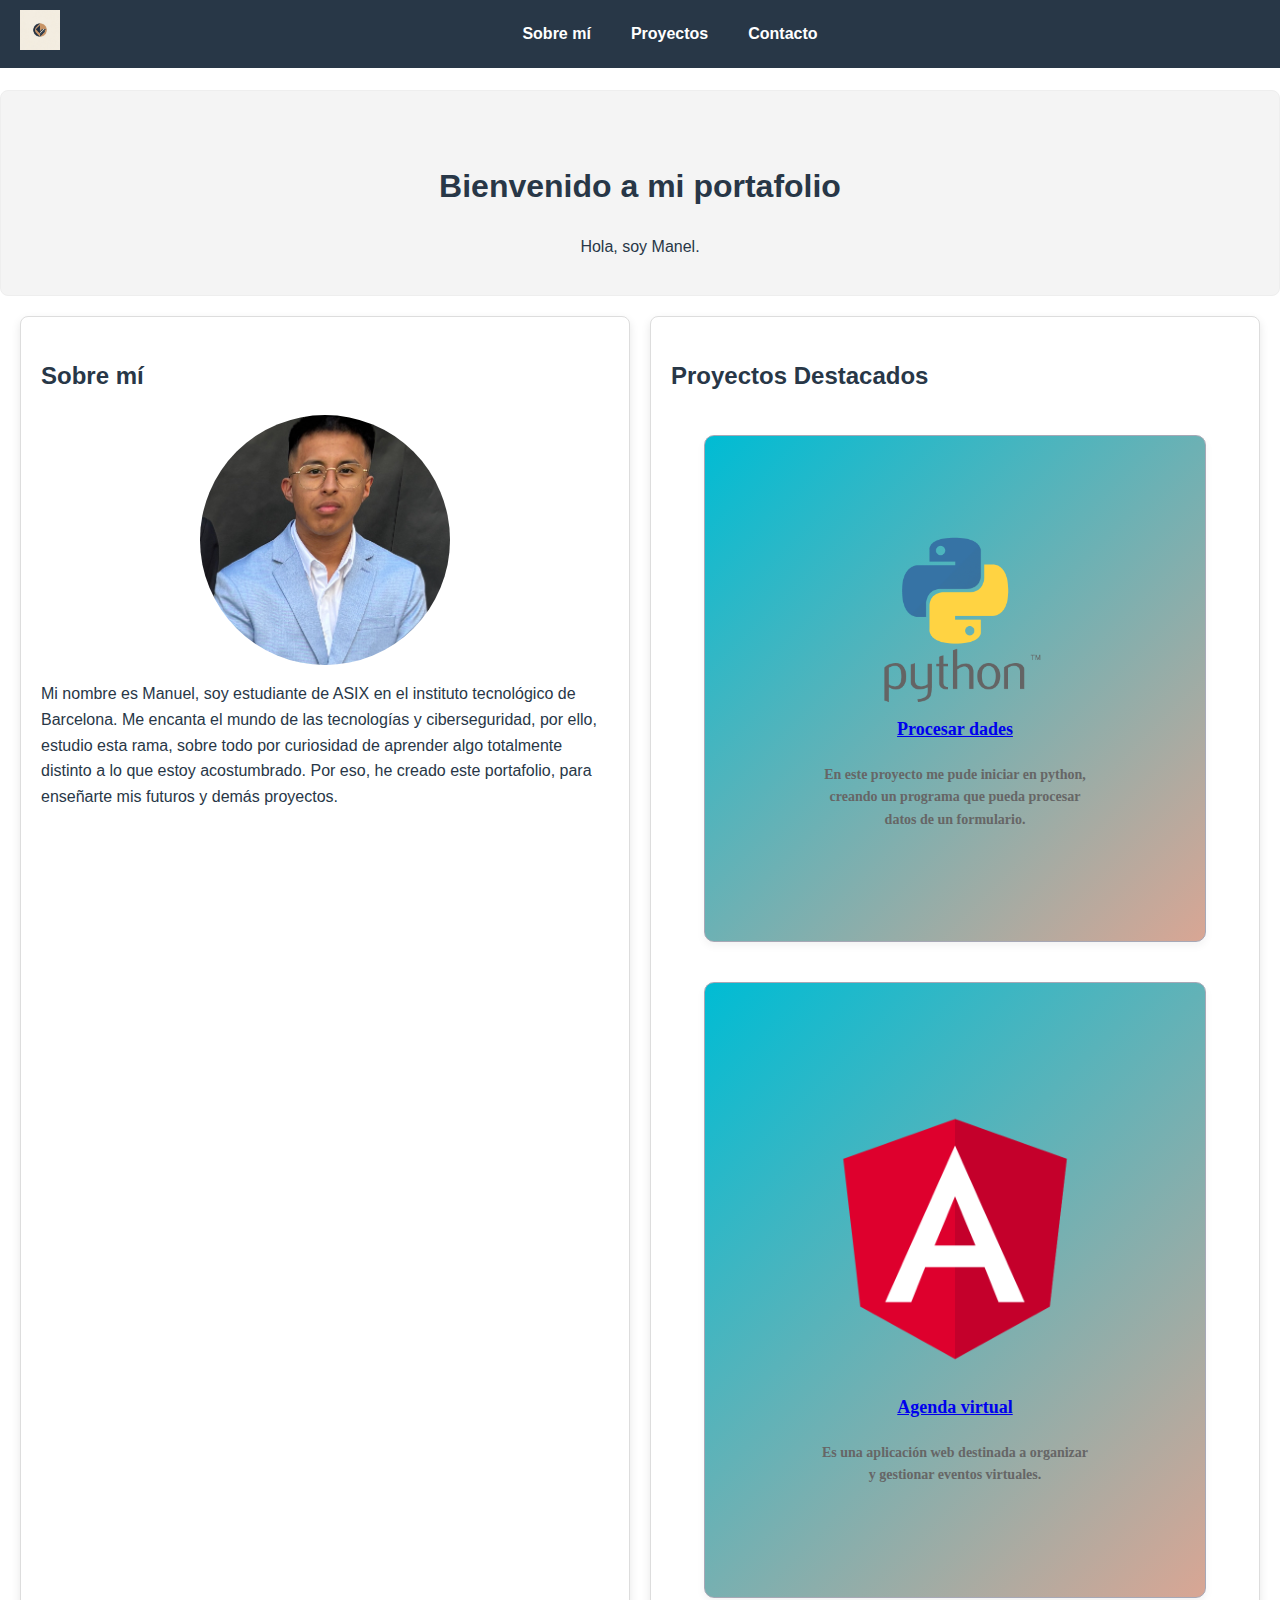
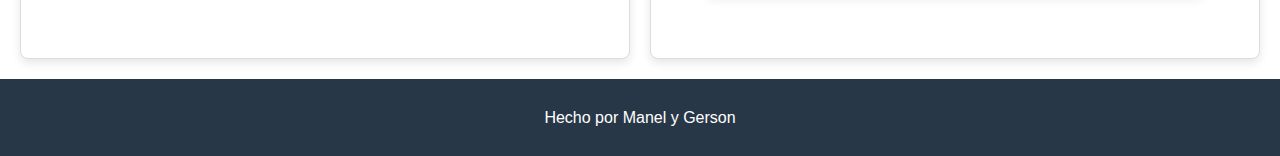
<file: index.html>
<!DOCTYPE html>
<html lang="es">
<head>
    <meta charset="UTF-8">
    <meta name="viewport" content="width=device-width, initial-scale=1.0">
    <title>Mi Portafolio</title>
    <link rel="stylesheet" href="style.css">
</head>
<body class="index">
<header class="navbar">
    <nav class="menu">
        <div class="nav-container">
            <a href="index.html">
                <img src="logopropio.jpg" alt="Logo" id="logo">
            </a>
            <ul class="nav-list">
                <li><a href="index.html">Sobre mí</a></li>
                <li><a href="proyectos.html">Proyectos</a></li>
                <li><a href="contacto.html">Contacto</a></li>
            </ul>
        </div>
    </nav>
</header>

<section id="presentacion" class="section">
    <h1>Bienvenido a mi portafolio</h1>
    <p>Hola, soy Manel.</p>
</section>

<section id="contenido">
    <div class="bloque">
        <h2>Sobre mí</h2>
        <div class="foto-cv">
            <img src="fotomia.jpg" alt="Foto de Manel">
        </div>
        <p>Mi nombre es Manuel, soy estudiante de ASIX en el instituto tecnológico de Barcelona. Me encanta el mundo de las tecnologías y ciberseguridad, por ello, estudio esta rama, sobre todo por curiosidad de aprender algo totalmente distinto a lo que estoy acostumbrado. Por eso, he creado este portafolio, para enseñarte mis futuros y demás proyectos.</p>
    </div>
    <div class="bloque">
        <h2>Proyectos Destacados</h2>
        <div class="proyectos">
            <div class="proyecto">
                <img src="pythonlogo.png" alt="Imagen del Proyecto 1">
                <h3><a href="proyecto1.html">Procesar dades</a></h3>
                <p>En este proyecto me pude iniciar en python, creando un programa que pueda procesar datos de un formulario.</p>
            </div>
            <div class="proyecto">
                <img src="angularlogo.png" alt="Imagen del Proyecto 2">
                <h3><a href="proyecto2.html">Agenda virtual</a></h3>
                <p>Es una aplicación web destinada a organizar y gestionar eventos virtuales.</p>
            </div>
        </div>
    </div>
</section>

<footer>
    <p>Hecho por Manel y Gerson</p>
</footer>

<script src="script.js"></script>
</body>
</html>
</file>
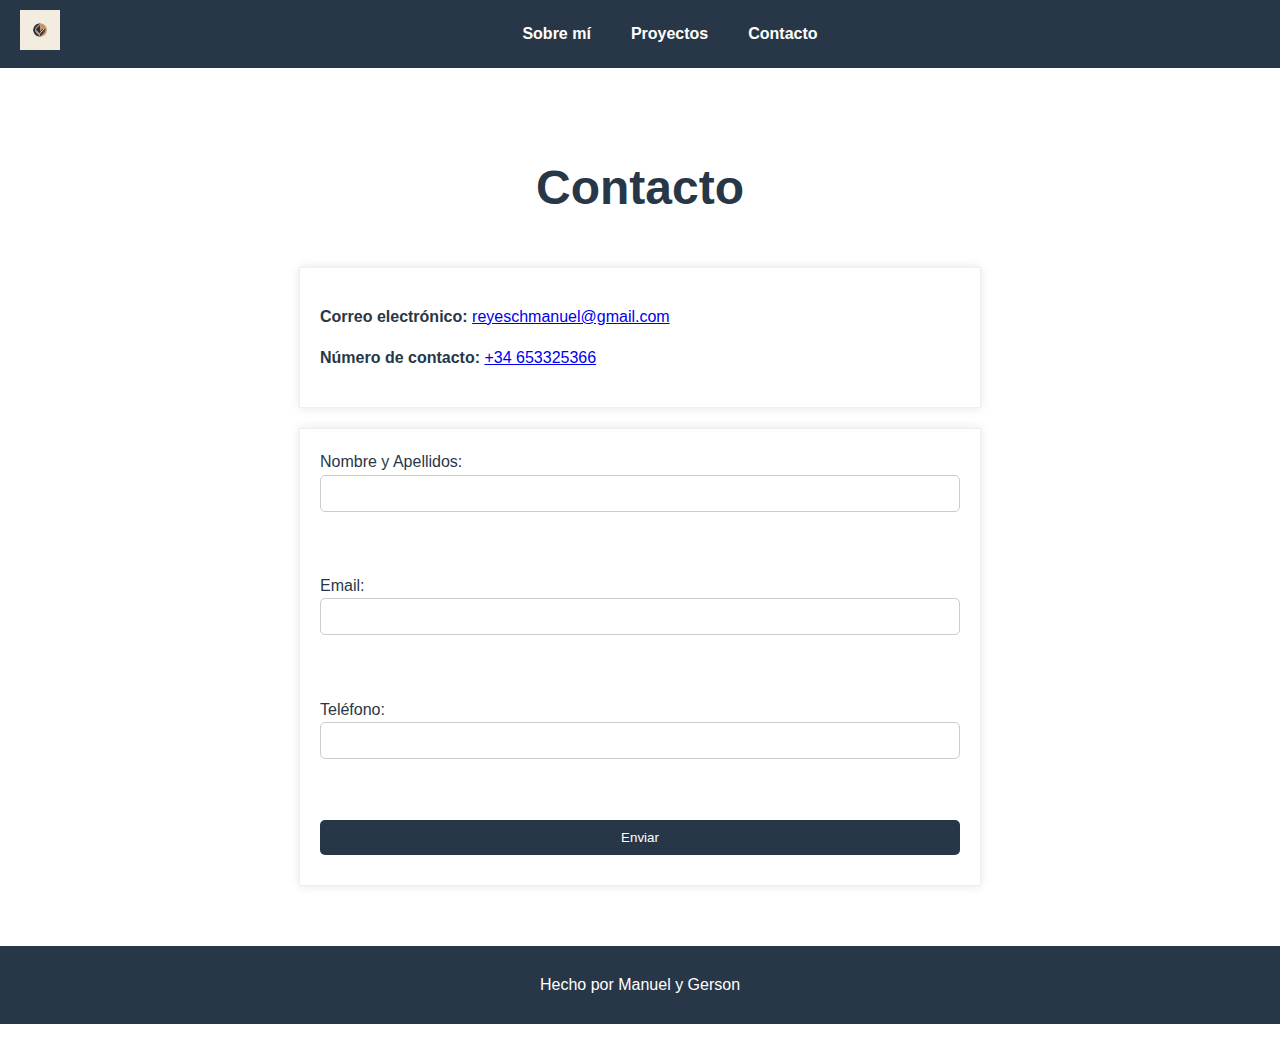
<file: contacto.html>
<!DOCTYPE html>
<html lang="es">
<head>
    <meta charset="UTF-8">
    <meta name="viewport" content="width=device-width, initial-scale=1.0">
    <title>Contacto - Mi Portafolio</title>
    <link rel="stylesheet" href="style.css">
</head>
<body>
    <header class="navbar">
        <nav class="menu">
            <div class="nav-container">
                <a href="index.html">
                    <img src="logopropio.jpg" alt="Logo" id="logo">
                </a>
                <ul class="nav-list">
                    <li><a href="index.html">Sobre mí</a></li>
                    <li><a href="proyectos.html">Proyectos</a></li>
                    <li><a href="contacto.html">Contacto</a></li>
                </ul>
            </div>
        </nav>
    </header>

    <section id="contacto">
        <h1>Contacto</h1>
        <div class="container">
            <div class="contact-info">
                <p><strong>Correo electrónico:</strong> <a href="mailto:reyeschmanuel@gmail.com">reyeschmanuel@gmail.com</a></p>
                <p><strong>Número de contacto:</strong> <a href="tel:+1234567890">+34 653325366</a></p>
            </div>

            <form id="contactForm" method="post">
                <label for="nombre">Nombre y Apellidos:</label><br>
                <input type="text" id="nombre" name="nombre" required><br><br>
                <span id="nombreError" style="color: red;"></span><br>

                <label for="email">Email:</label><br>
                <input type="email" id="email" name="email" required><br><br>
                <span id="emailError" style="color: red;"></span><br>

                <label for="telefono">Teléfono:</label><br>
                <input type="tel" id="telefono" name="telefono" required><br><br>
                <span id="telefonoError" style="color: red;"></span><br>

                <input type="submit" value="Enviar">
            </form>
        </div>
    </section>

    <footer>
        <p>Hecho por Manuel y Gerson</p>
    </footer>

<script>
document.addEventListener("DOMContentLoaded", function() {
    const nav = document.querySelector("nav");

    setTimeout(() => {
        nav.classList.add("active");
    }, 500);

    document.querySelectorAll('a[href^="#"]').forEach(anchor => {
        anchor.addEventListener('click', function(e) {
            e.preventDefault();
            document.querySelector(this.getAttribute('href')).scrollIntoView({
                behavior: 'smooth'
            });
        });
    });

    const fadeElements = document.querySelectorAll('.proyecto-individual-section, .proyecto-individual-titulo, .proyecto-individual-descripcion, .proyecto-individual-imagen-funcionalidades');

    fadeElements.forEach(el => {
        el.style.opacity = 0;
        el.style.transform = 'translateY(20px)';
    });

    window.addEventListener('scroll', () => {
        fadeElements.forEach(el => {
            const rect = el.getBoundingClientRect();
            if (rect.top < window.innerHeight - 100) {
                el.style.transition = 'opacity 0.6s ease-out, transform 0.6s ease-out';
                el.style.opacity = 1;
                el.style.transform = 'translateY(0)';
            }
        });
    });

    const projectImage = document.querySelector('.proyecto-individual-imagen');
    const modal = document.createElement('div');
    modal.classList.add('modal');
    const modalImage = document.createElement('img');
    modal.appendChild(modalImage);
    document.body.appendChild(modal);

    projectImage.addEventListener('click', () => {
        modalImage.src = projectImage.src;
        modal.style.display = 'flex';
    });

    modal.addEventListener('click', () => {
        modal.style.display = 'none';
    });
});
</script>

<script src="script.js"></script>
</body>
</html>
</file>
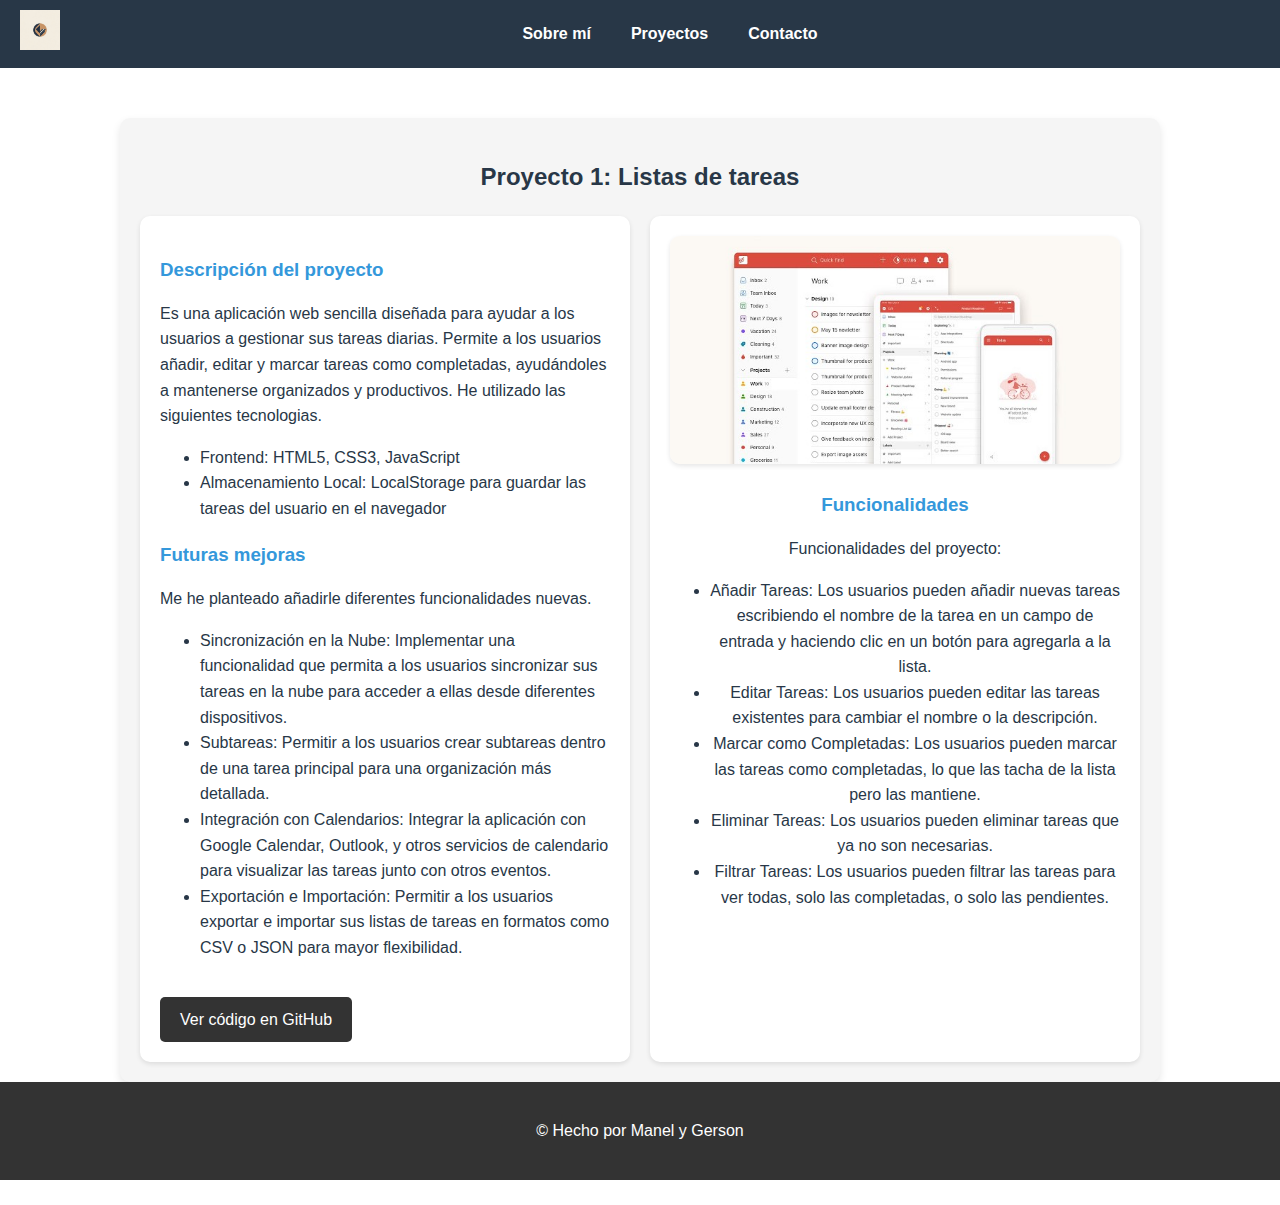
<file: proyecto1.html>
<!DOCTYPE html>
<html lang="es">
<head>
    <meta charset="UTF-8">
    <meta name="viewport" content="width=device-width, initial-scale=1.0">
    <meta name="description" content="Portafolio personal de Manel y Gerson con proyectos y contacto">
    <meta name="author" content="Manel y Gerson">
    <title>Proyecto 1 - Mi Portafolio</title>

    <!-- Enlazar el archivo CSS general -->
    <link rel="stylesheet" href="style.css">

    <!-- Enlazar el archivo CSS específico para la página del proyecto -->
    <link rel="stylesheet" href="proyecto.css">
</head>
<body>
<header class="navbar">
    <nav class="menu">
        <div class="nav-container">
            <a href="index.html">
                <img src="logopropio.jpg" alt="Logo" id="logo">
            </a>
            <ul class="nav-list">
                <li><a href="index.html">Sobre mí</a></li>
                <li><a href="proyectos.html">Proyectos</a></li>
                <li><a href="contacto.html">Contacto</a></li>
            </ul>
        </div>
    </nav>
</header>

<section class="proyecto-individual">
    <div class="container">
        <h2>Proyecto 1: Listas de tareas</h2>

        <div class="proyecto-contenido">
            <div class="descripcion">
                <h3>Descripción del proyecto</h3>
                <p> Es una aplicación web sencilla diseñada para ayudar a los usuarios a gestionar sus tareas diarias. Permite a los usuarios añadir, editar y marcar tareas como completadas, ayudándoles a mantenerse organizados y productivos. He utilizado las siguientes tecnologias.</p>
                <ul>
                    <li>Frontend: HTML5, CSS3, JavaScript</li>
                    <li>Almacenamiento Local: LocalStorage para guardar las tareas del usuario en el navegador</li>
                </ul>

                <h3>Futuras mejoras</h3>
                <p>Me he planteado añadirle diferentes funcionalidades nuevas.</p>
                <ul>
                    <li>Sincronización en la Nube: Implementar una funcionalidad que permita a los usuarios sincronizar sus tareas en la nube para acceder a ellas desde diferentes dispositivos.</li>
                    <li>Subtareas: Permitir a los usuarios crear subtareas dentro de una tarea principal para una organización más detallada.</li>
                    <li>Integración con Calendarios: Integrar la aplicación con Google Calendar, Outlook, y otros servicios de calendario para visualizar las tareas junto con otros eventos.</li>
                    <li>Exportación e Importación: Permitir a los usuarios exportar e importar sus listas de tareas en formatos como CSV o JSON para mayor flexibilidad.</li>
                </ul>
                <a href="https://github.com" target="_blank">Ver código en GitHub</a>
            </div>

            <div class="imagen-funcionalidades">
                <img src="lista.jpg" alt="Imagen principal del Proyecto 1">
                <h3>Funcionalidades</h3>
                <p>Funcionalidades del proyecto:</p>
                <ul>
                    <li>Añadir Tareas: Los usuarios pueden añadir nuevas tareas escribiendo el nombre de la tarea en un campo de entrada y haciendo clic en un botón para agregarla a la lista.</li>
                    <li>Editar Tareas: Los usuarios pueden editar las tareas existentes para cambiar el nombre o la descripción.</li>
                    <li>Marcar como Completadas: Los usuarios pueden marcar las tareas como completadas, lo que las tacha de la lista pero las mantiene.</li>
                    <li>Eliminar Tareas: Los usuarios pueden eliminar tareas que ya no son necesarias.</li>
                    <li>Filtrar Tareas: Los usuarios pueden filtrar las tareas para ver todas, solo las completadas, o solo las pendientes.</li>
                </ul>
            </div>
        </div>
    </div>
</section>

<footer>
    <p>© Hecho por Manel y Gerson</p>
</footer>

<script>
    document.addEventListener("DOMContentLoaded", function() {
    const nav = document.querySelector("nav");

    // Añadir la clase 'active' al menú de navegación cuando se carga la página
    setTimeout(() => {
        nav.classList.add("active");
    }, 500); // Ajusta el retraso según sea necesario
});
</script>

<script src="script.js"></script>
<script src="proyecto.js"></script>
</body>
</html>
</file>
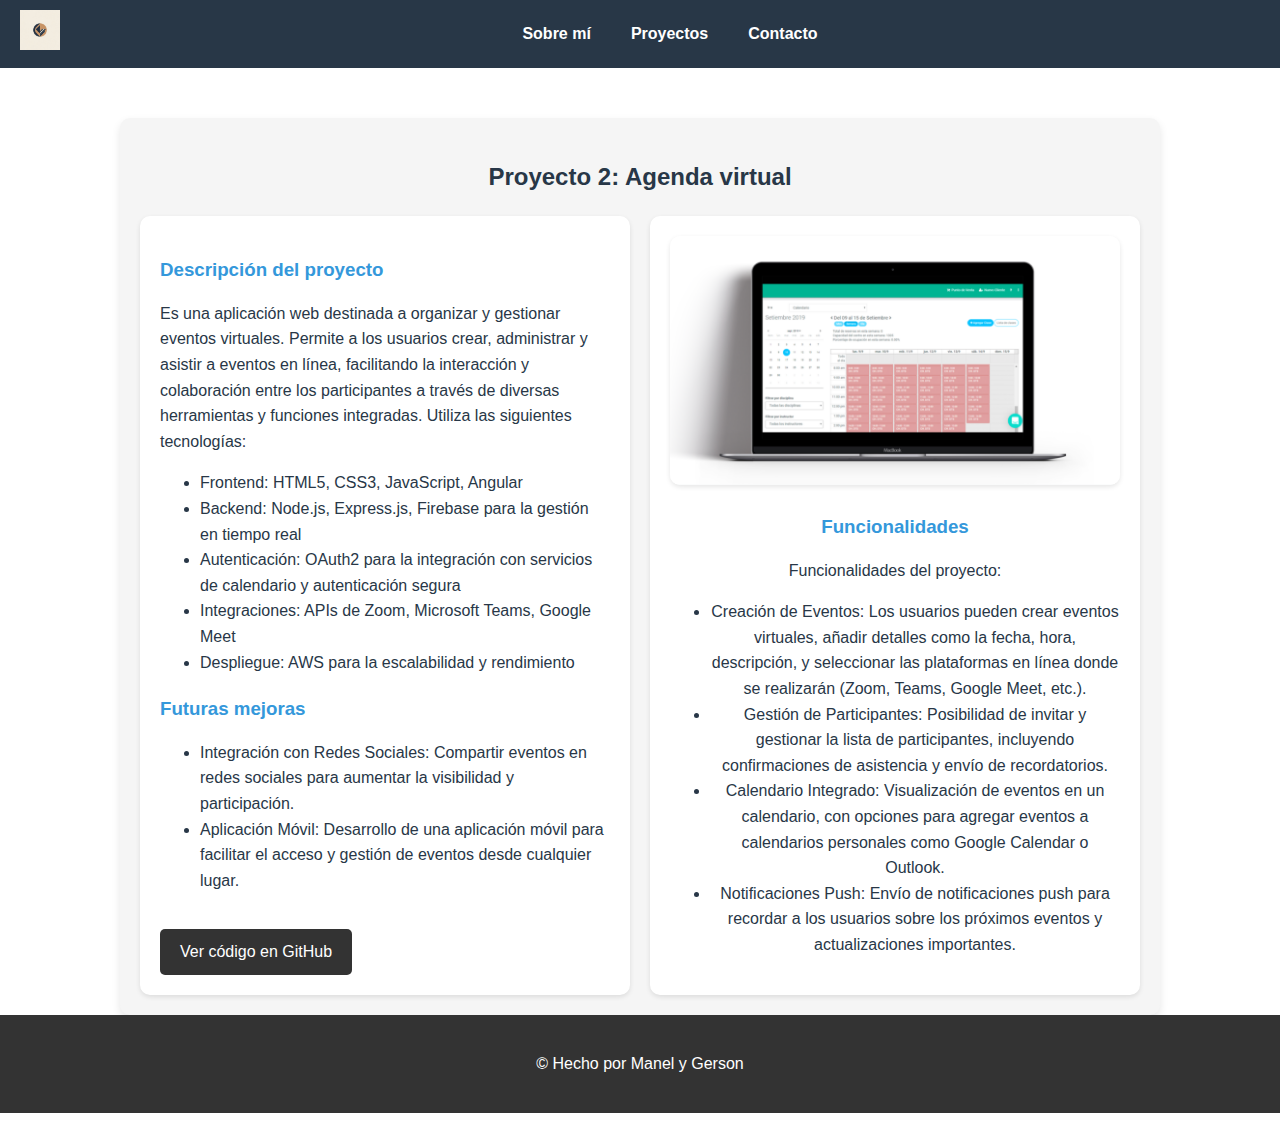
<file: proyecto2.html>
<!DOCTYPE html>
<html lang="es">
<head>
    <meta charset="UTF-8">
    <meta name="viewport" content="width=device-width, initial-scale=1.0">
    <meta name="description" content="Portafolio personal de Manel y Gerson con proyectos y contacto">
    <meta name="author" content="Manel y Gerson">
    <title>Proyecto 2 - Mi Portafolio</title>

    <!-- Enlazar el archivo CSS general -->
    <link rel="stylesheet" href="style.css">

    <!-- Enlazar el archivo CSS específico para la página del proyecto -->
    <link rel="stylesheet" href="proyecto.css">
</head>
<body>
<header class="navbar">
    <nav class="menu">
        <div class="nav-container">
            <a href="index.html">
                <img src="logopropio.jpg" alt="Logo" id="logo">
            </a>
            <ul class="nav-list">
                <li><a href="index.html">Sobre mí</a></li>
                <li><a href="proyectos.html">Proyectos</a></li>
                <li><a href="contacto.html">Contacto</a></li>
            </ul>
        </div>
    </nav>
</header>

<section class="proyecto-individual">
    <div class="container">
        <h2>Proyecto 2: Agenda virtual</h2>

        <div class="proyecto-contenido">
            <div class="descripcion">
                <h3>Descripción del proyecto</h3>
                <p>Es una aplicación web destinada a organizar y gestionar eventos virtuales. Permite a los usuarios crear, administrar y asistir a eventos en línea, facilitando la interacción y colaboración entre los participantes a través de diversas herramientas y funciones integradas. Utiliza las siguientes tecnologías:</p>
                <ul>
                    <li>Frontend: HTML5, CSS3, JavaScript, Angular</li>
                    <li>Backend: Node.js, Express.js, Firebase para la gestión en tiempo real</li>
                    <li>Autenticación: OAuth2 para la integración con servicios de calendario y autenticación segura</li>
                    <li>Integraciones: APIs de Zoom, Microsoft Teams, Google Meet</li>
                    <li>Despliegue: AWS para la escalabilidad y rendimiento</li>
                </ul>

                <h3>Futuras mejoras</h3>
                <ul>
                    <li>Integración con Redes Sociales: Compartir eventos en redes sociales para aumentar la visibilidad y participación.</li>
                    <li>Aplicación Móvil: Desarrollo de una aplicación móvil para facilitar el acceso y gestión de eventos desde cualquier lugar.</li>
                </ul>
                <a href="https://github.com" target="_blank">Ver código en GitHub</a>
            </div>

            <div class="imagen-funcionalidades">
                <img src="fotopc.png" alt="Imagen principal del Proyecto 2">
                <h3>Funcionalidades</h3>
                <p>Funcionalidades del proyecto:</p>
                <ul>
                    <li>Creación de Eventos: Los usuarios pueden crear eventos virtuales, añadir detalles como la fecha, hora, descripción, y seleccionar las plataformas en línea donde se realizarán (Zoom, Teams, Google Meet, etc.).</li>
                    <li>Gestión de Participantes: Posibilidad de invitar y gestionar la lista de participantes, incluyendo confirmaciones de asistencia y envío de recordatorios.</li>
                    <li>Calendario Integrado: Visualización de eventos en un calendario, con opciones para agregar eventos a calendarios personales como Google Calendar o Outlook.</li>
                    <li>Notificaciones Push: Envío de notificaciones push para recordar a los usuarios sobre los próximos eventos y actualizaciones importantes.</li>
                </ul>
            </div>
        </div>
    </div>
</section>

<footer>
    <p>© Hecho por Manel y Gerson</p>
</footer>

<script>
    document.addEventListener("DOMContentLoaded", function() {
    const nav = document.querySelector("nav");

    // Añadir la clase 'active' al menú de navegación cuando se carga la página
    setTimeout(() => {
        nav.classList.add("active");
    }, 500); // Ajusta el retraso según sea necesario
});
</script>

<script src="script.js"></script>
<script src="proyecto.js"></script>
</body>
</html>
</file>
<file: style.css>
/* Estilo index */
body {
    font-family: Arial, sans-serif;
    margin: 0;
    padding: 0;
    line-height: 1.6;
    margin-top: 30px;
    display: flex;
    flex-direction: column; /* Estructura el contenido en una columna */
    min-height: 100vh; /* Asegura que el body ocupe toda la altura de la ventana */
    background-color: #ffffff;
    color: #283747;
}

/* Estilo para el título principal en index */
.index h1 {
    margin-top: 50px; /* Baja el título principal */
}

/* Estilo general para la barra de navegación */
.navbar {
    position: fixed;
    top: 0;
    width: 100%;
    transition: top 0.3s;
    z-index: 1000;
}

/* Ajustes de la barra de navegación */
.nav-container {
    display: flex;
    align-items: center;
    justify-content: space-between;
    padding: 10px 20px;
    background-color: #283747; /* Azul oscuro */
}

#logo {
    height: 40px;
}

/* Ajustes para la lista de navegación */
.nav-list {
    display: flex;
    list-style: none;
    margin: 0;
    padding: 0;
    margin-left: auto; /* Alinear la lista al centro */
    margin-right: auto; /* Mantener la lista centrada */
}

.nav-list li {
    margin-left: 20px;
}

.nav-list a {
    text-decoration: none;
    color: #fff;
    font-weight: bold;
    padding: 5px 10px;
}

.nav-list a:hover {
    background-color: #575757;
    border-radius: 5px;
}

/* Secciones con animaciones en index */
.index .section {
    transition: transform 0.3s ease, box-shadow 0.3s ease;
    overflow: hidden;
    cursor: pointer;
    background-color: #ffffff;
    border: 1px solid #eeeeee;
    border-radius: 8px; /* Bordes ligeramente redondeados */
}

.index .section:hover {
    transform: scale(1.05);
    box-shadow: 0px 4px 20px rgba(0, 0, 0, 0.2);
}

/* Contenedor principal del contenido */
#contenido {
    display: flex;
    justify-content: space-between;
    gap: 20px;
    width: 100%;
    margin: 0 auto;
    padding: 20px;
    box-sizing: border-box;
}

/* Bloques de contenido en dos mitades */
#contenido .bloque {
    flex: 1;
    padding: 20px;
    border-radius: 8px;
    transition: transform 0.3s ease, box-shadow 0.3s ease;
    background: #fff;
    box-shadow: 0px 4px 10px rgba(0, 0, 0, 0.1);
    overflow: hidden;
}

/* Efecto de zoom al pasar el ratón */
#contenido .bloque:hover {
    transform: scale(1.05);
    box-shadow: 0px 8px 20px rgba(0, 0, 0, 0.2);
}

/* Ajustes de las imágenes dentro de los bloques */
#contenido .bloque img {
    width: 100%;
    height: auto;
    border-radius: 8px;
}

/* Contenedor de proyectos destacados */
body.index #contenido .proyectos {
    display: flex;
    justify-content: center;
    gap: 20px;
    padding: 20px;
}

/* Configuración para cada proyecto */
body.index .proyecto {
    width: 100%;
    text-align: center;
    padding: 100px;
}

/* Imágenes dentro de cada proyecto */
body.index .proyecto img {
    width: 100%;
    height: auto;
}

#presentacion {
    margin-top: 60px;
    padding: 20px;
    text-align: center;
    background-color: #f4f4f4; /* Gris claro para la sección de presentación */
}

.bloque {
    flex: 1;
    padding: 20px;
    background-color: #f9f9f9; /* Gris claro para los bloques */
    border: 1px solid #ddd;
}

footer {
    text-align: center;
    padding: 10px;
    background-color: #283747; /* Azul oscuro para el footer */
    color: white;
    margin-top: auto;
}

.proyectos {
    display: flex;
    justify-content: space-around;
    flex-wrap: wrap;
}

.proyecto {
    width: 45%;
    margin-bottom: 20px;
    text-align: center;
}

.proyecto img {
    max-width: 100%;
    height: auto;
}

.foto-cv img {
    width: 250px !important;
    height: 250px !important;
    border-radius: 50% !important;
    object-fit: cover !important;
    display: block !important;
    margin: 0 auto !important;
}


/* Estilo para "contacto" */

#contacto h1 {
    text-align: center;
    font-size: 3em;
    margin-top: 120px; /* Separación con el menú */
    margin-bottom: 40px; /* Separación adicional con el contenido */
    color: #283747; /* Azul oscuro para el título */
}

.container {
    display: flex;
    justify-content: center;
    align-items: flex-start;
    height: auto;
    padding-bottom: 60px;
}

.contact-info {
    border: 1px solid #eeeeee; /* Borde gris claro */
    padding: 20px;
    width: 50%;
    box-shadow: 0 0 10px rgba(0, 0, 0, 0.1);
    background-color: #ffffff; /* Fondo blanco */
}

/* Estilo general para la barra de navegación */
.navbar {
   position: fixed;
   top: 0;
   width: 100%;
   transition: top 0.3s;
   z-index: 1000;
}


/* Ajustes de la barra de navegación */
.nav-container {
   display: flex;
   align-items: center;
   justify-content: space-between;
   padding: 10px 20px;
   background-color: #283747; /* Azul oscuro */
}


#logo {
   height: 40px;
}


/* Ajustes para la lista de navegación */
.nav-list {
   display: flex;
   list-style: none;
   margin: 0;
   padding: 0;
   margin-left: auto; /* Alinear la lista al centro */
   margin-right: auto; /* Mantener la lista centrada */
}


.nav-list li {
   margin-left: 20px;
}


.nav-list a {
   text-decoration: none;
   color: #fff;
   font-weight: bold;
   padding: 5px 10px;
}


.nav-list a:hover {
   background-color: #575757;
   border-radius: 5px;
}

/* Formulario */

#contacto .container {
    display: flex;
    flex-direction: column;
    align-items: center;
}

#contacto .contact-info {
    order: 1;
}

#contacto form {
    order: 2;
    width: 50%;
    border: 1px solid #eeeeee; /* Borde gris claro */
    padding: 20px;
    box-shadow: 0 0 10px rgba(0, 0, 0, 0.1);
    background-color: #ffffff; /* Fondo blanco */
    margin-top: 20px;
}

#contacto form label,
#contacto form input {
    width: 100%;
    margin-bottom: 10px;
}

/* Campos de texto */

#contacto form input[type="text"],
#contacto form input[type="email"],
#contacto form input[type="tel"] {
    padding: 10px;
    border: 1px solid #ccc;
    border-radius: 5px;
    box-sizing: border-box;
    transition: border-color 0.3s ease;
}

/* Borde en rojo cuando el campo es incorrecto */
#contacto form input.error {
    border-color: red;
}

/* Borde en verde cuando el campo es válido */
#contacto form input.success {
    border-color: green;
}

/* Estilo para el botón */
#contacto form input[type="submit"] {
    padding: 10px 20px;
    background-color: #283747;
    color: white;
    border: none;
    border-radius: 5px;
    cursor: pointer;
    transition: background-color 0.3s ease, transform 0.2s ease;
}

#contacto form input[type="submit"]:hover {
    background-color: #34495e;
    transform: scale(1.05);
}

/* Estilos para los proyectos */
.lista-proyectos .proyecto {
    opacity: 0; /* Empieza invisible */
    transform: translateY(-20px); /* Empieza ligeramente desplazado hacia arriba */
    transition: opacity 0.2s ease-in-out, transform 0.2s ease-in-out; /* Animación suave */
}
/* Estilo general para la barra de navegación */
.navbar {
   position: fixed;
   top: 0;
   width: 100%;
   transition: top 0.3s;
   z-index: 1000;
}


/* Ajustes de la barra de navegación */
.nav-container {
   display: flex;
   align-items: center;
   justify-content: space-between;
   padding: 10px 20px;
   background-color: #283747; /* Azul oscuro */
}


#logo {
   height: 40px;
}


/* Ajustes para la lista de navegación */
.nav-list {
   display: flex;
   list-style: none;
   margin: 0;
   padding: 0;
   margin-left: auto; /* Alinear la lista al centro */
   margin-right: auto; /* Mantener la lista centrada */
}

.nav-list li {
   margin-left: 20px;
}

.nav-list a {
   text-decoration: none;
   color: #fff;
   font-weight: bold;
   padding: 5px 10px;
}

.nav-list a:hover {
   background-color: #575757;
   border-radius: 5px;
}

/* Estado cuando la lista de proyectos está activa */
.lista-proyectos.active {
    opacity: 1; /* Mostrar lista de proyectos */
}

/* Animación de los proyectos con retraso secuencial */
.lista-proyectos.active .proyecto:nth-child(1) {
    opacity: 1; /* Hacer visible el primer proyecto */
    transform: translateY(0); /* Restaurar la posición inicial */
    transition-delay: 0.1s; /* Retraso para el primer proyecto */
}

.lista-proyectos.active .proyecto:nth-child(2) {
    opacity: 1; /* Hacer visible el segundo proyecto */
    transform: translateY(0); /* Restaurar la posición inicial */
    transition-delay: 0.2s; /* Retraso para el segundo proyecto */
}

.lista-proyectos.active .proyecto:nth-child(3) {
    opacity: 1; /* Hacer visible el tercer proyecto */
    transform: translateY(0); /* Restaurar la posición inicial */
    transition-delay: 0.3s; /* Retraso para el tercer proyecto */
}

.lista-proyectos.active .proyecto:nth-child(4) {
    opacity: 1; /* Hacer visible el cuarto proyecto */
    transform: translateY(0); /* Restaurar la posición inicial */
    transition-delay: 0.4s; /* Retraso para el cuarto proyecto */
}

.lista-proyectos.active .proyecto:nth-child(5) {
    opacity: 1; /* Hacer visible el quinto proyecto */
    transform: translateY(0); /* Restaurar la posición inicial */
    transition-delay: 0.5s; /* Retraso para el quinto proyecto */
}

.lista-proyectos.active .proyecto:nth-child(6) {
    opacity: 1; /* Hacer visible el sexto proyecto */
    transform: translateY(0); /* Restaurar la posición inicial */
    transition-delay: 0.6s; /* Retraso para el sexto proyecto */
}

.lista-proyectos.active .proyecto:nth-child(7) {
    opacity: 1; /* Hacer visible el séptimo proyecto */
    transform: translateY(0); /* Restaurar la posición inicial */
    transition-delay: 0.7s; /* Retraso para el séptimo proyecto */
}

.lista-proyectos.active .proyecto:nth-child(8) {
    opacity: 1; /* Hacer visible el octavo proyecto */
    transform: translateY(0); /* Restaurar la posición inicial */
    transition-delay: 0.8s; /* Retraso para el octavo proyecto */
}

/* Contenedor de los proyectos */
.lista-proyectos {
    display: grid;
    grid-template-columns: repeat(4, 1fr); /* 4 columnas */
    gap: 20px; /* Espaciado entre elementos */
    justify-items: center; /* Centrar los proyectos */
    padding: 20px;
}

/* Estilos generales para el título */
.titulo-seccion {
    font-size: 3rem; /* Tamaño de la fuente */
    font-family: "Crimson Text", serif;
    font-weight: 700;
    font-style: normal;
    color: #333; /* El color de la fuente */
    display: inline-block; /* Esto es importante para que el texto se "escriba" en línea */
    white-space: nowrap; /* Evita que el texto se divida en varias líneas */
    overflow: hidden; /* Esconde el texto que no se ha escrito aún */
    margin-top: 108px;
    margin-left: 28px;
    width: 0; /* Comienza con el ancho en 0 */
    opacity: 1; /* Aseguramos que la opacidad esté al 100% */
    text-shadow: 2px 2px 4px rgba(0, 0, 0, 0.2); /* Sombra suave */
    transform: scale(0.9); /* Empieza un poco más pequeño */
    transition: opacity 0.5s ease-out, transform 0.2s ease;
}

.crimson-text-bold {
  font-family: "Crimson Text", serif;
  font-weight: 700;
  font-style: normal;
}

/* Animaciones al titulo cuando aparezca */
.titulo-seccion.visible {
    opacity: 1; /* Mantener opacidad visible */
    animation: typing 3s ease-in-out forwards, glow 1s ease-out forwards;
    transform: scale(1); /* Escala a su tamaño normal */

}

/* Animación de escritura */
@keyframes typing {
    0% {
        width: 0;
        transform: translateY(10px); /* Deslizar desde abajo */
        transform: scaleX(0);
        opacity: 0;
     }
    50% {
        opacity: 0.7;
    }
    100% {
        width: 100%;
        transform: translateY(0);
        transform: scaleX(1);
        opacity: 1;
    }
}

@keyframes glow {
    0% {
        text-shadow: 0 0 10px rgba(255, 255, 255, 0.8), 0 0 20px rgba(255, 255, 255, 0.6);
    }
    100% {
        text-shadow: 0 0 20px rgba(255, 255, 255, 0.9), 0 0 30px rgba(255, 255, 255, 0.7);
    }
}

/* Efecto de zoom en las tarjetas al pasar el cursor */
.proyecto {
    background-color: #a7a8b6; /* Fondo blanco */
    border: 1px solid #a7a8b6; /* Borde inicial gris */
    border-radius: 10px; /* Bordes redondeados */
    padding: 20px;
    margin-bottom: 20px;
    overflow: hidden;
    width: 100%;
    max-width: 300px;
    height: auto; /* Ajustar altura automáticamente */
    display: flex;
    flex-direction: column;
    justify-content: space-between;
    text-align: center;
    position: relative;
    transition: transform 0.3s ease, box-shadow 0.3s ease; /* Suavizamos la transición */
    box-shadow: 0 4px 8px rgba(0, 0, 0, 0.05);
    perspective: 1000px; /* Permite ver la animación en 3D */
}

/* Imagen dentro del proyecto */
.imagen-proyecto {
    background-size: cover;
    background-position: center;
    transition: transform 0.4s ease; /* Suavizamos la transición en la imagen */
}

/* Zoom en la imagen y tarjeta al hacer hover */
.proyecto:hover {
    max-width: 308px;
    transform: scale(1.1); /* Escalamos la tarjeta un poco */
    box-shadow: 0 10px 20px rgba(0, 0, 0, 0.2); /* Añadimos sombra más grande para darle efecto de profundidad */
}

.proyecto:hover .imagen-proyecto {
    transform: scale(1.1); /* Hacemos que la imagen también haga zoom */
}

/* Títulos y descripciones */
.proyecto h3 {
    font-size: 18px;
    margin: 10px 15px;
    color: #333;
    text-align: center;
    flex-shrink: 0; /* Evita que se ajuste el tamaño del texto */
    font-family: "Crimson Text", serif;
    font-weight: 700;
    font-style: normal;
}

.proyecto p {
    font-size: 14px;
    margin: 10px 15px;
    color: #666;
    flex-grow: 1; /* Asegura que la descripción ocupe el espacio restante */
    overflow: hidden; /* Evitar desbordamiento */
    text-overflow: ellipsis;
    display: -webkit-box;
    -webkit-line-clamp: 3; /* Limitar a 3 líneas */
    -webkit-box-orient: vertical;
    font-family: "Crimson Text", serif;
    font-weight: 700;
    font-style: normal;
}

/* La animación del "pergamino" */
.info-adicional {
    max-height: 0;                      /* Inicialmente oculto */
    overflow: hidden;
    transform-origin: top center;       /* Punto de origen del "doblez" */
    transition: max-height 0.6s ease-in-out, transform 0.5s ease-in-out; /* Transiciones suaves */
    transform: rotateX(-90deg);         /* Comienza doblado hacia abajo */
}

/* Mostrar la información adicional */
.info-adicional.show {
    max-height: 500px;                  /* Máxima altura cuando está visible */
    transform: rotateX(0deg);           /* Desplegar el pergamino */
    font-family: "Crimson Text", serif;
    font-weight: 700;
    font-style: normal;
}

/* Estilo para las sombras y efectos */
.proyecto:hover {
    transform: scale(1.1); /* Aumenta el tamaño de la tarjeta */
    box-shadow: 0 20px 30px rgba(0, 0, 0, 0.2); /* Sombra para dar efecto flotante */
    transition: transform 0.3s ease-in-out, box-shadow 0.3s ease;
}

/* Sombra animada */
.proyecto:hover {
    box-shadow: 0 12px 20px rgba(0, 0, 0, 0.3); /* Aumenta la sombra */
}

/* Efecto de sombra en el contenido desplegado */
.info-adicional p {
    transition: opacity 0.5s ease-out;
    opacity: 0;
}

.info-adicional.show p {
    opacity: 1;
}

/* Estilo para el botón "Más" */
.ver-mas {
    background-color: transparent;
    border: 2px solid #007BFF;
    color: #007BFF;
    padding: 8px 15px;
    border-radius: 20px;
    font-size: 14px;
    text-transform: uppercase;
    cursor: pointer;
    transition: all 0.3s ease;
    margin-top: 10px;
    display: inline-block;
    position: relative;
    z-index: 3;
    font-family: "Crimson Text", serif;
    font-weight: 700;
    font-style: normal;
}

/* Efecto para el botón */
.ver-mas:hover {
    background-color: #007BFF;
    color: #fff;
    border-color: #0056b3;
}

/* Fondo estático para las tarjetas */
.proyecto {
    background: linear-gradient(135deg, #00bcd4, #d9a694);
    transition: background 0.5s ease;
}

/* Degradado dinámico al hacer hover */
.proyecto:hover {
    background: linear-gradient(135deg, #E9babc, #00FFFF); /* Cian y rosa viejo mezclados */
    color: white;
}

@media (max-width: 768px) {
    #contenido {
        flex-direction: column; /* Cambia los bloques a una columna */
        gap: 10px;
    }

    #contenido .bloque {
        flex: unset;
        width: 100%; /* Abarca todo el ancho */
    }
}

/* Responsive */
@media (max-width: 992px) {
    .lista-proyectos {
        grid-template-columns: repeat(3, 1fr); /* 3 columnas en tablets */
    }
}

@media (max-width: 768px) {
    .lista-proyectos {
        grid-template-columns: repeat(2, 1fr); /* 2 columnas en móviles grandes */
    }
}

@media (max-width: 480px) {
    .lista-proyectos {
        grid-template-columns: 1fr; /* 1 columna en móviles pequeños */
    }
}
</file>
<file: proyecto.css>
/* Contenedor principal para la página del proyecto */
.proyecto-individual .container {
    max-width: 1000px;
    margin: 0 auto;
    padding: 20px;
    display: flex;
    flex-direction: column;
    align-items: center;
    background-color: #f5f5f5;
    border-radius: 10px;
    box-shadow: 0 4px 8px rgba(0, 0, 0, 0.1);
    margin-top: 88px; /* Ajusta este valor según el tamaño de tu barra de navegación */
}

}

/* Títulos y cabecera */
.proyecto-individual h2 {
    font-size: 2em;
    color: #2c3e50;
    text-align: center;
    margin-bottom: 30px;
}

.proyecto-individual h3 {
    color: #3498db;
    margin-bottom: 10px;
}

/* Contenido y columnas */
.proyecto-individual .proyecto-contenido {
    display: flex;
    flex-direction: row;
    justify-content: space-between;
    gap: 20px;
    width: 100%; /* Asegura que ocupe todo el ancho disponible */
}

.proyecto-individual .descripcion {
    flex: 1;
    padding: 20px;
    background-color: white;
    border-radius: 10px;
    box-shadow: 0 2px 5px rgba(0, 0, 0, 0.1);
}

.proyecto-individual .imagen-funcionalidades {
    flex: 1;
    padding: 20px;
    background-color: white;
    border-radius: 10px;
    box-shadow: 0 2px 5px rgba(0, 0, 0, 0.1);
    text-align: center;
}

.proyecto-individual .imagen-funcionalidades img {
    max-width: 100%;
    border-radius: 10px;
    box-shadow: 0 2px 5px rgba(0, 0, 0, 0.1);
}
/* Estilo general para la barra de navegación */
.navbar {
   position: fixed;
   top: 0;
   width: 100%;
   transition: top 0.3s;
   z-index: 1000;
}


/* Ajustes de la barra de navegación */
.nav-container {
   display: flex;
   align-items: center;
   justify-content: space-between;
   padding: 10px 20px;
   background-color: #283747; /* Azul oscuro */
}


#logo {
   height: 40px;
}


/* Ajustes para la lista de navegación */
.nav-list {
   display: flex;
   list-style: none;
   margin: 0;
   padding: 0;
   margin-left: auto; /* Alinear la lista al centro */
   margin-right: auto; /* Mantener la lista centrada */
}


.nav-list li {
   margin-left: 20px;
}


.nav-list a {
   text-decoration: none;
   color: #fff;
   font-weight: bold;
   padding: 5px 10px;
}


.nav-list a:hover {
   background-color: #575757;
   border-radius: 5px;
}

/* Estilo para los enlaces de GitHub */
.proyecto-individual a {
    display: inline-block;
    padding: 10px 20px;
    margin-top: 20px;
    background-color: #333;
    color: #fff;
    text-decoration: none;
    border-radius: 5px;
    transition: background-color 0.3s ease;
}

.proyecto-individual a:hover {
    background-color: #555;
}

/* Footer */
footer {
    text-align: center;
    padding: 20px;
    background-color: #333;
    color: #fff;
}
</file>
